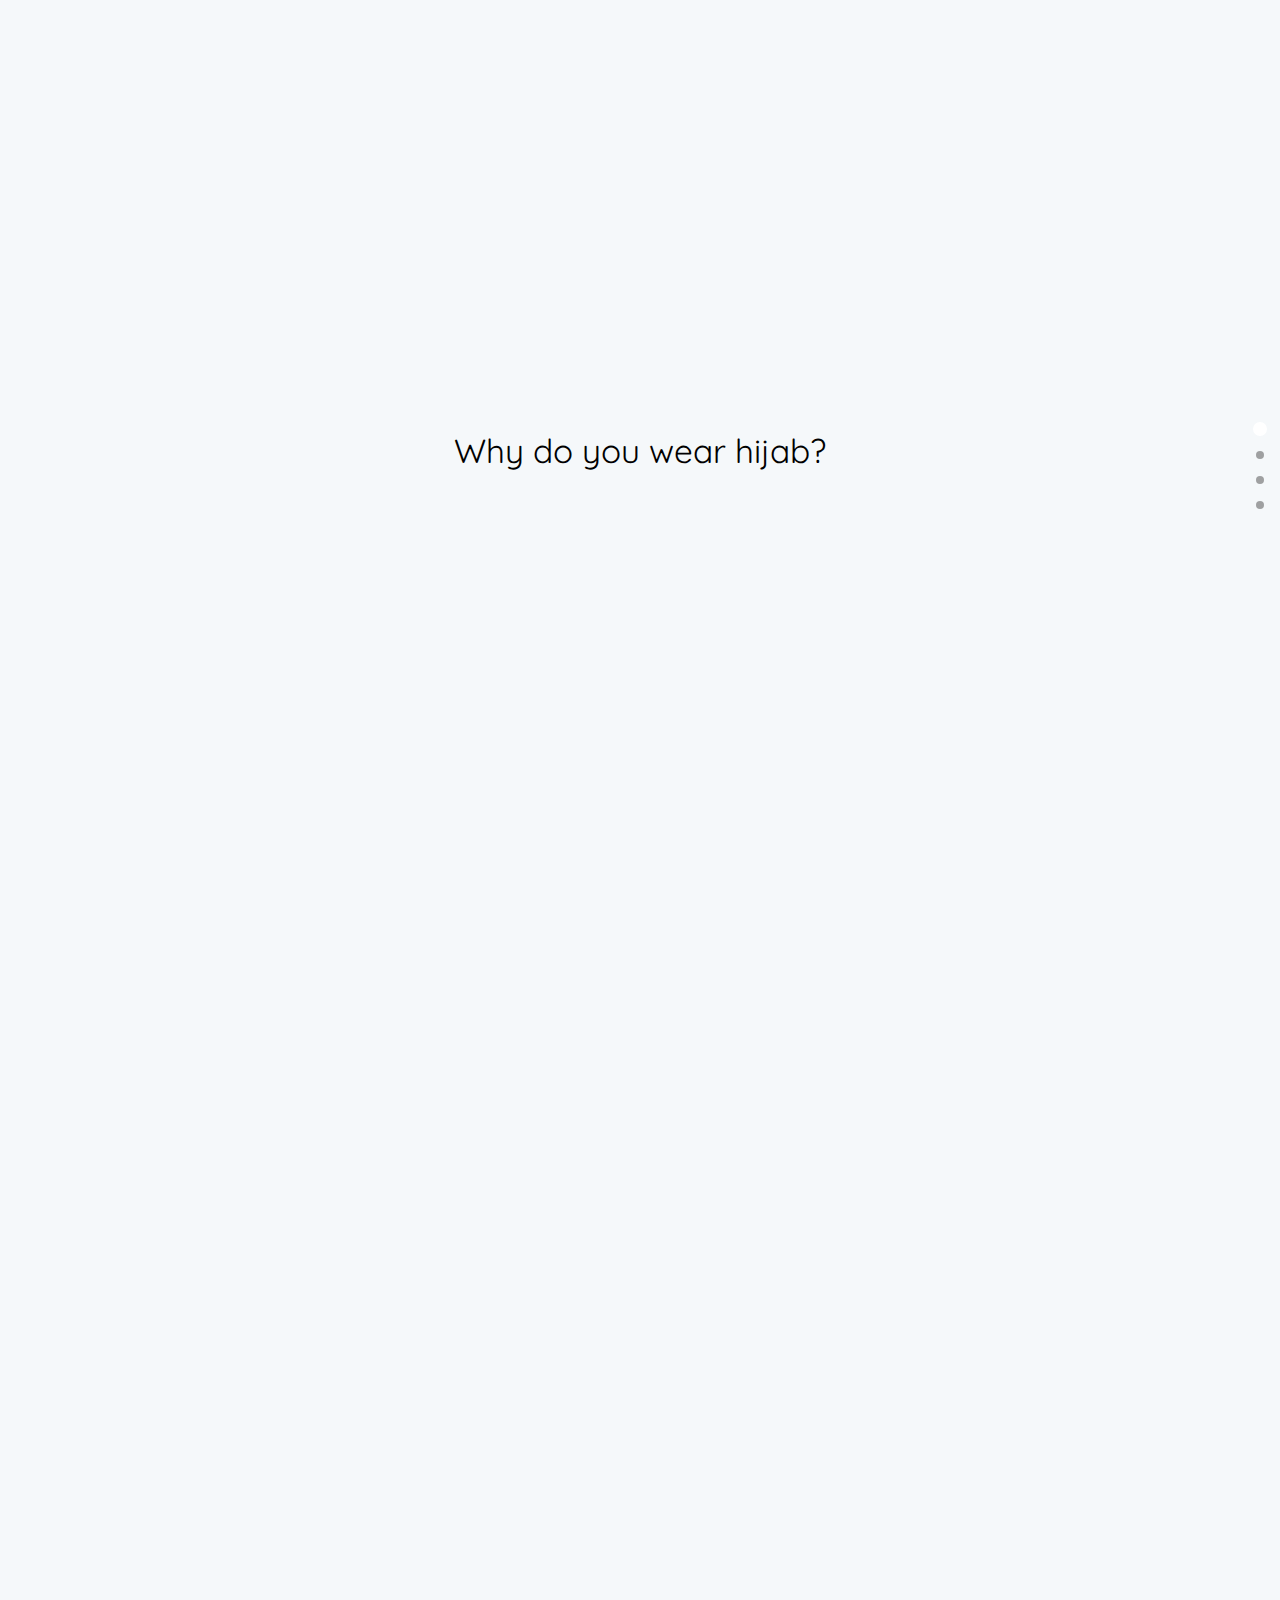
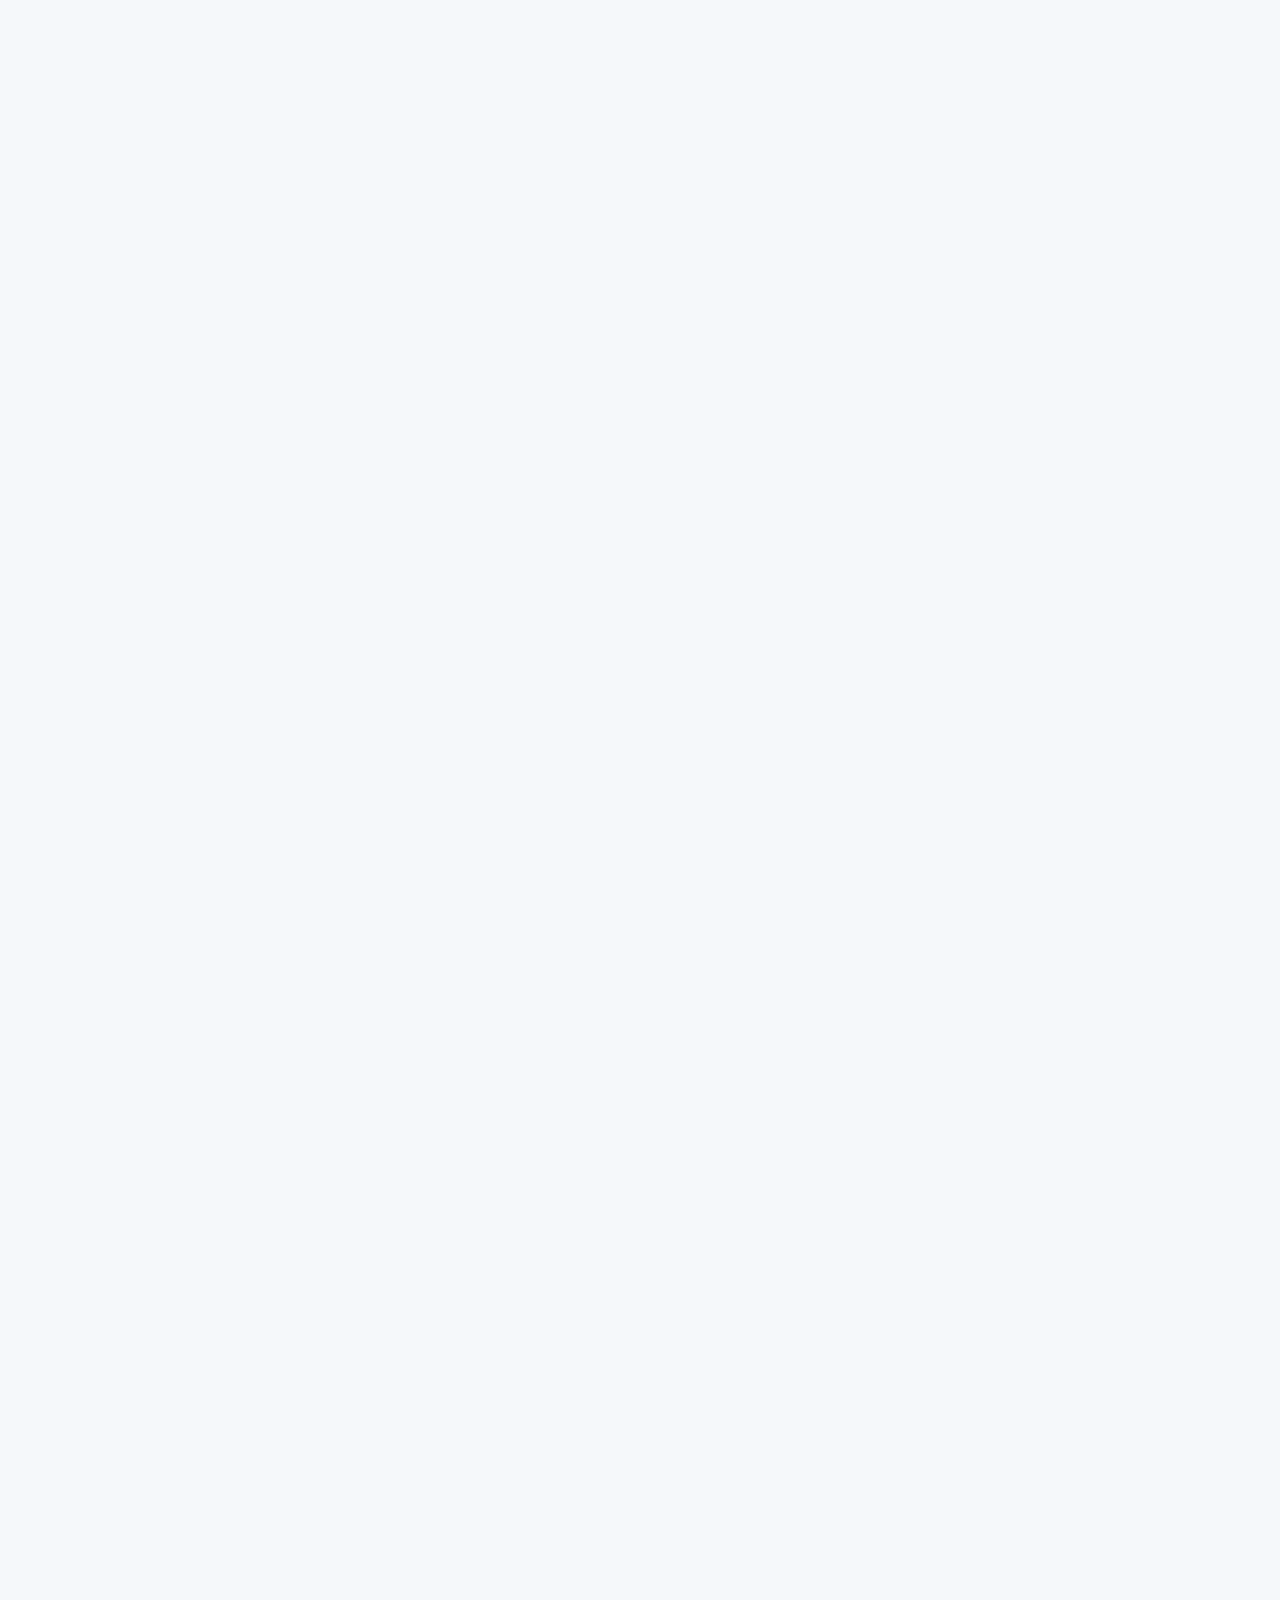
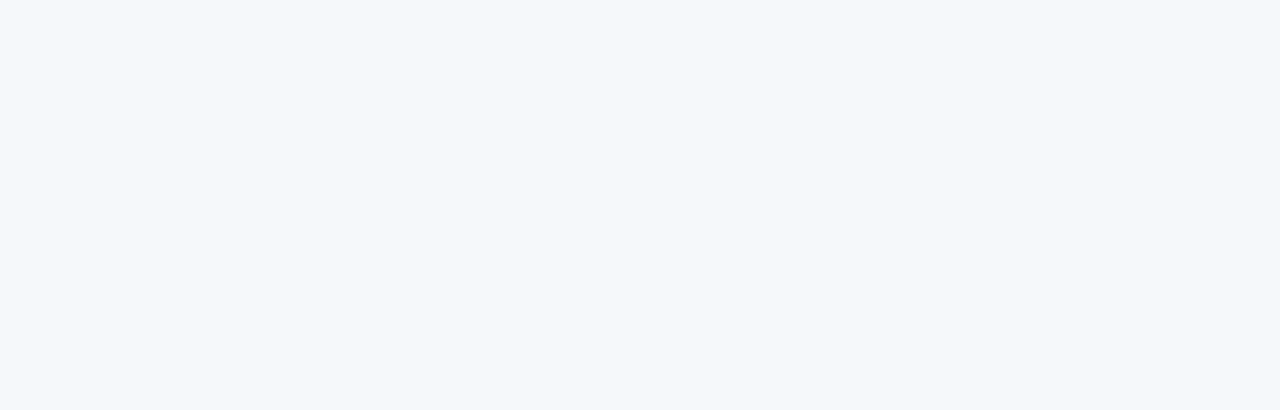
<file: final/index.html>
<!DOCTYPE html>
<html>
<head profile="http://www.w3.org/2005/10/profile">
<link rel="icon"
      type="image/png"
      href="http://i.imgur.com/vmXXkWf.png">
	<title>Ask a Muslim</title>
	<link rel="stylesheet" type="text/css" href="assets/stylesheet/full-page-scroll.css">
  <link rel="stylesheet" href="style.css">
  <link href='https://fonts.googleapis.com/css?family=Quicksand:400,700' rel='stylesheet' type='text/css'>
	<style type="text/css">
	.section1 {
		background-color: #F5F8FA;
	}

	.section2 {
		background-color: #F5F8FA;
	}

	.section3 {
		background-color:  #F5F8FA;
	}

	.section4 {
		background-color:  #F5F8FA;
	}

	.section5 {
		background-color:  #F5F8FA;
	}

	section div {
		font-family: 'Quicksand', sans-serif;
    font-size: 25pt;
		font-style: normal;
		text-align: center;
		position: relative;
		top: 50%;
		transform: translateY(-50%);
	}




	</style>
</head>


<body>

	<div id="main" class="scroll-container">
		<section class="section1">
			<div>
				<span>Why do you wear hijab?</span>
			</div>
		</section>
		<section class="section2">
			<div>
				<span>Is there a secular segment of the Muslim community?</span>
			</div>
		</section>
		<section class="section3">
			<div>
				<span>Will you let your child choose their religion?</span>
			</div>
		</section>
		<section class="section4">
			<div>
				<span><form action="index1.html" target="_self">

          <input type="text" name="name" class="question" id="nme" placeholder="Ask a Muslim">

          <!--<label for="nme"><span>Ask a Muslim:</span></label>--->

        </form></span>

			</div>
		</section>
		<!--<section class="section5">
			<div>
				<span>Chegar de falar, é só baixar!</span>
			</div>
		</section>--->
	</div>
	<script src="assets/javascript/full-page-scroll.js"></script>
	<script type="text/javascript">
		new fullScroll({
			displayDots: true,
			dotsPosition: 'left',
			animateTime: 0.7,
			animateFunction: 'ease'
		});
	</script>
<script type="text/javascript">document.theFormID.theFieldID.focus();</script>

</body>
</html>
</file>
<file: final/assets/stylesheet/full-page-scroll.css>
body, html {
	margin: 0;
	padding: 0;
	width: 100%;
	height: 100%;
	overflow: hidden;
	font-family: 'Quicksand', sans-serif;
}

.scroll-container {
	width: 100%;
	height: 100%;
	position: relative;
	margin: 0;
	padding: 0;
}

.scroll-container section {
	width: 100%;
	height: 100%;
}

.dots {
	z-index: 1;
	list-style: none;
	padding: 0;
	position: absolute;
    top: 50%;
    -webkit-transform: translateY(-50%);
	-moz-transform: translateY(-50%);
	-o-transform: translateY(-50%);
	-ms-transform: translateY(-50%);
    transform: translateY(-50%);
}

.dots li a {
	padding: 10px;
	width: 4px;
	height: 5px;
	display: block;
}

.dots li a:before {
	content: '';
	position: absolute;
	width: 8px;
	height: 8px;
	background: rgba(65, 65, 65, 0.48);
	-webkit-border-radius: 10px;
	-moz-border-radius: 10px;
	-ms-border-radius: 10px;
	-o-border-radius: 10px;
	border-radius: 10px;
	-webkit-transition: -webkit-transform 0.3s ease, background-color 0.3s ease;
	-moz-transition: -moz-transform 0.3s ease, background-color 0.3s ease;
	-ms-transition: -ms-transform 0.3s ease, background-color 0.3s ease;
	-o-transition: -o-transform 0.3s ease, background-color 0.3s ease;
	transition: transform 0.3s ease, background-color 0.3s ease;
}

.dots li a.active:before {
	content: '';
	background-color: #000;
	width: 14px;
	height: 14px;
	margin-top: -4px;
	left: 7px;
	background-color: white;
	-webkit-transform: scale(1.0);
	-moz-transform: scale(1.0);
	-ms-transform: scale(1.0);
	-o-transform: scale(1.0);
	transform: scale(1.0);
}

.dots-right {
	left: 25px;
}

.dots-left {
	right: 10px;
}
</file>
<file: final/style.css>
html, body, .letterdance, .letterdance > div {
  width: 100%;
  height: 100%;
  margin: 0;
  font-family: 'Quicksand', sans-serif;

}
body {
  background-color: #F5F8FA;
}
.letterdance {
  max-width: 700px;
  margin: auto;
}
.letterdance > div {
  display: flex;
  justify-content: center;
  flex-direction: column;
  text-align: center;
  box-sizing: border-box;
  padding: 20px;
  font-weight: normal;
}


input, label, textarea {
  display: block;
  margin: 10px;
  padding: 300px;
  border: none;
  font-size: 25pt;
}

textarea:focus, input:focus { outline: 0; }

input.question, textarea.question {
  font-size: 100pt;
  font-weight: 700;
  border-radius: 200px;
  /*moves entire question and input down*/
  margin: -50;
  border: none;
  width: 100%;
  background: rgba(0, 0, 0, 0);
  transition: padding-top 0.2s ease, margin-top 0.2s ease;
  overflow-x: hidden; /* Hack to make "rows" attribute apply in Firefox. */
  font-family: 'Quicksand', sans-serif;
}

input.question + label, textarea.question + label {
  display: block;
  position: absolute;
  white-space: nowrap;
  padding: 0;
  margin: 0px;
  /*line width before animation*/
  width: 100%;
    /*line thickness*/
  border-bottom: 0px solid red;
  -webkit-transition: width 0.4s ease;
  transition: width 0.4s ease;
  height: 10px;
}


/*line length and movement for form*/
input.question:focus + label, textarea.question:focus + label { width: 100%; }
 input.question:focus, input.question:valid {
 padding-top: 200px;
}

textarea.question:valid, textarea.question:focus {
 margin-top: 35px;
}

input.question:focus + label > span, input.question:valid + label > span {
 top: -100px;
 font-size: 25pt;
 color: #333;
}

textarea.question:focus + label > span, textarea.question:valid + label > span {
 top: -150px;
 font-size: 25pt;
 color: #333;
}


/*line color for form*/
input.question:valid + label, textarea.question:valid + label {
 border-color: #f5f8fa;


}

input.question:invalid, textarea.question:invalid {
 box-shadow: none;
}

input.question + label > span, textarea.question + label > span {
  font-weight: 300;
  margin: 0;
  position: relative;
  color: #8F8F8F;
  font-size: 25pt;
  top: -66px;
  left: 0;
  z-index: -1;
  -webkit-transition: top 0.2s ease, font-size 0.2s ease, color 0.2s ease;
  transition: top 0.2s ease, font-size 0.2s ease, color 0.2s ease;
}

input[type="submit"] {
  -webkit-transition: opacity 0.2s ease, background 0.2s ease;
  transition: opacity 0.2s ease, background 0.2s ease;
  display: block;
  opacity: 0;
  margin: 10px 0 0 0;
  padding: 10px;
  cursor: pointer;
}

input[type="submit"]:hover { background: #EEE; }

input[type="submit"]:active { background: #999; }

input.question:valid ~ input[type="submit"], textarea.question:valid ~ input[type="submit"] {
 -webkit-animation: appear 1s forwards;
 animation: appear 1s forwards;
}

input.question:invalid ~ input[type="submit"], textarea.question:invalid ~ input[type="submit"] {
 display: none;
}

.button{
  padding: 10px 15px;
  border: none;
/*background: #e7f3fa;*/
background: none;
   color: #333;
   font-family: 'Quicksand', sans-serif;
   font-size: 25pt;


}


.about{
  padding: 20px;

}

.meet{
  padding: 20px;
}
</file>
